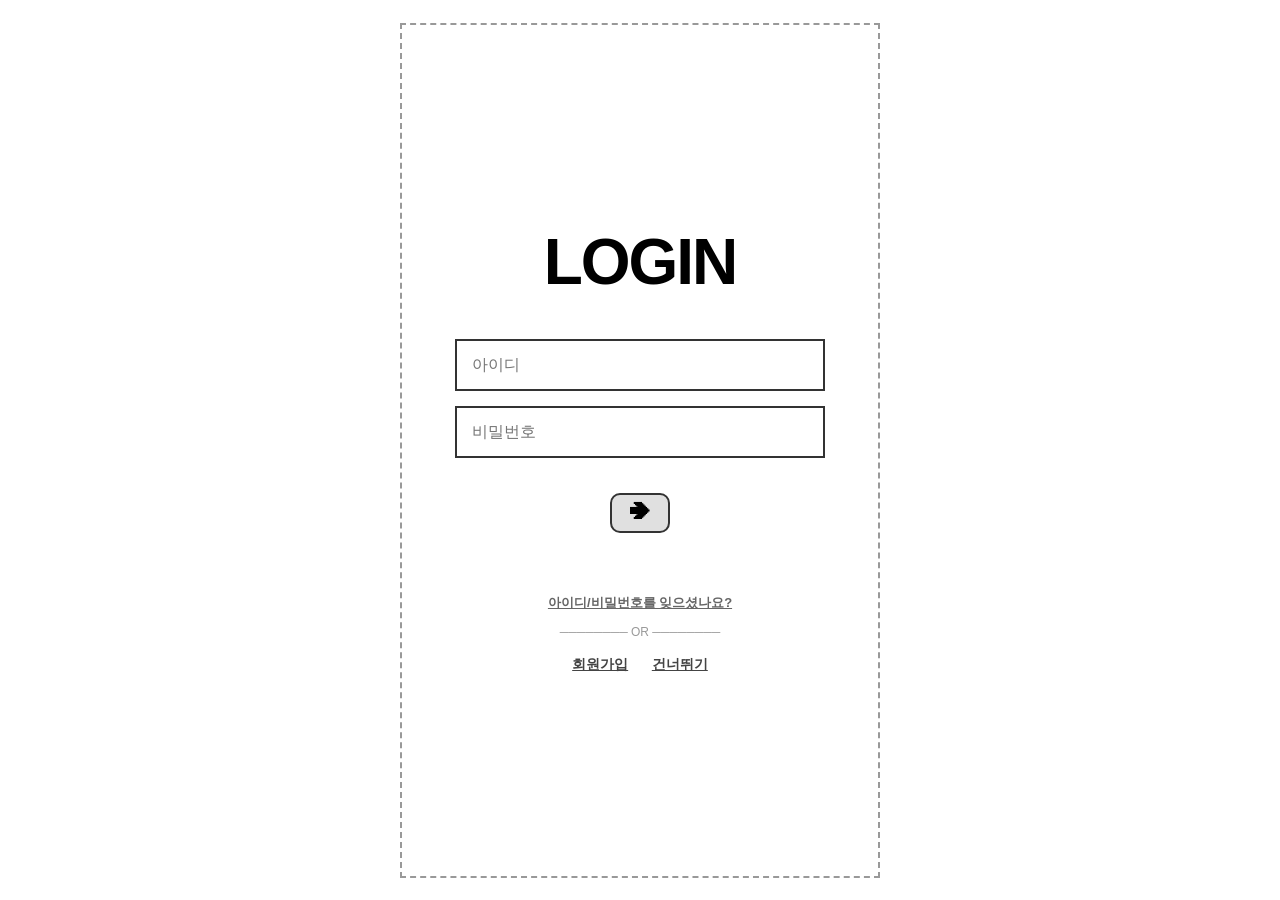
<file: index.html>
<!DOCTYPE html>
<html lang="ko">
<head>
    <meta charset="UTF-8">
    <meta name="viewport" content="width=device-width, initial-scale=1.0">
    <title>냉키트 - 로그인</title>
    <style>
        body { font-family: sans-serif; background: #fff; display: flex; justify-content: center; align-items: center; min-height: 100vh; margin: 0; }
        .phone-wrapper { width: 100%; max-width: 480px; min-height: 95vh; border: 2px dashed #999; box-sizing: border-box; display: flex; flex-direction: column; align-items: center; justify-content: center; padding: 20px; position: relative; }
        .login-title { font-size: 64px; font-weight: 900; letter-spacing: -2px; margin-bottom: 40px; }
        .input-group { width: 85%; margin-bottom: 15px; }
        input { width: 100%; padding: 15px; border: 2px solid #333; font-size: 16px; box-sizing: border-box; }
        .arrow-btn { width: 60px; height: 40px; background: #e0e0e0; border: 2px solid #333; border-radius: 10px; font-size: 20px; cursor: pointer; margin-top: 20px; display: flex; align-items: center; justify-content: center; font-weight: bold; }
        .arrow-btn:hover { background: #ccc; }
        .footer-links { margin-top: 60px; font-size: 13px; color: #444; text-align: center; line-height: 1.6; }
        .find-text { color: #666; cursor: pointer; text-decoration: underline; margin-bottom: 8px; font-weight: bold; }
        .or-text { font-size: 12px; color: #999; margin: 10px 0; }
        .action-links span { text-decoration: underline; cursor: pointer; margin: 0 10px; font-weight: bold; font-size: 14px; }
    </style>
</head>
<body>

<div class="phone-wrapper">
    <div class="login-title">LOGIN</div>
    
    <div class="input-group">
        <input type="text" id="username" placeholder="아이디">
    </div>
    <div class="input-group">
        <input type="password" id="password" placeholder="비밀번호">
    </div>

    <button class="arrow-btn" onclick="login()">➔</button>

    <div class="footer-links">
        <div class="find-text" onclick="alert('🔒 기능 준비 중!')">아이디/비밀번호를 잊으셨나요?</div>
        <div class="or-text">──────── OR ────────</div>
        <div class="action-links">
            <span onclick="alert('📝 회원가입 준비 중!')">회원가입</span>
            <span onclick="skipLogin()">건너뛰기</span>
        </div>
    </div>
</div>

<script>
    function login() {
        const user = document.getElementById('username').value.trim();
        const pw = document.getElementById('password').value.trim();
        if (user === "" || pw === "") {
            alert("아이디와 비밀번호를 입력해주세요!");
            return;
        }
        localStorage.setItem('nkUser', user);
        location.href = 'survey.html'; // survey.html로 정확하게 이동
    }

    function skipLogin() {
        localStorage.setItem('nkUser', '게스트');
        location.href = 'survey.html';
    }
</script>

</body>
</html>
</file>
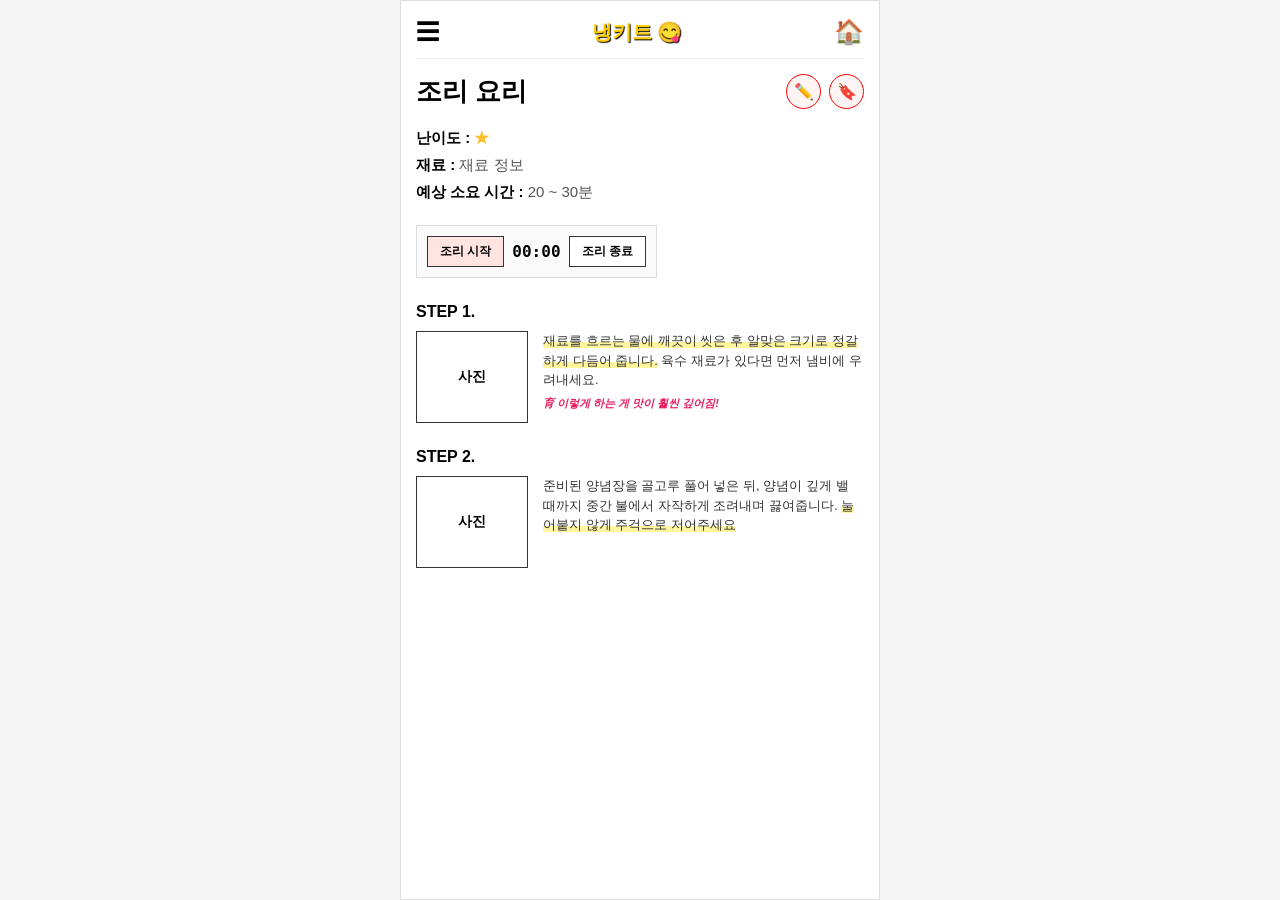
<file: detail.html>
<!DOCTYPE html>
<html lang="ko">
<head>
    <meta charset="UTF-8">
    <meta name="viewport" content="width=device-width, initial-scale=1.0">
    <title>냉키트 - 상세조리법</title>
    <style>
        body { font-family: sans-serif; background: #f5f5f5; display: flex; justify-content: center; margin: 0; }
        .wrapper { width: 100%; max-width: 480px; background: #fff; min-height: 100vh; border: 1px solid #ddd; display: flex; flex-direction: column; padding: 15px; box-sizing: border-box; }
        header { display: flex; justify-content: space-between; align-items: center; border-bottom: 1px solid #eee; padding-bottom: 10px; margin-bottom: 15px; }
        .menu-icon, .home-icon { font-size: 24px; cursor: pointer; }
        .main-title-container { display: flex; justify-content: space-between; align-items: center; margin-bottom: 15px; }
        .recipe-title { font-size: 26px; font-weight: bold; margin: 0; }
        .icon-actions { display: flex; gap: 8px; }
        .action-btn { width: 35px; height: 35px; border-radius: 50%; border: 1px solid red; display: flex; align-items: center; justify-content: center; font-size: 16px; cursor: pointer; background: #fff5f5; color: red; font-weight: bold; }
        .meta-info { font-size: 15px; line-height: 1.8; margin-bottom: 20px; font-weight: bold; }
        .timer-box { display: flex; align-items: center; gap: 8px; background: #fafafa; padding: 10px; border: 1px solid #ddd; width: fit-content; margin-bottom: 25px; }
        .t-btn { padding: 6px 12px; font-size: 12px; font-weight: bold; border: 1px solid #333; background: #ffe4e1; cursor: pointer; }
        .time-display { font-size: 16px; font-weight: bold; font-family: monospace; min-width: 45px; text-align: center; }
        .step-container { margin-bottom: 25px; }
        .step-title { font-size: 16px; font-weight: bold; margin-bottom: 10px; }
        .step-content { display: flex; gap: 15px; }
        .step-img { width: 110px; height: 90px; border: 1px solid #333; display: flex; align-items: center; justify-content: center; font-weight: bold; font-size: 14px; background: #fff; flex-shrink: 0; }
        .step-text-wrapper { flex: 1; font-size: 13px; line-height: 1.5; color: #333; }
        .handwritten-tip { font-size: 11px; color: #e91e63; font-style: italic; margin-top: 5px; font-weight: bold; }
        .highlight-marker { background: linear-gradient(180deg, rgba(255,255,255,0) 60%, #fff59d 40%); }
        .back-btn { margin-top: auto; padding: 12px; background: #333; color: #fff; border: none; font-weight: bold; cursor: pointer; border-radius: 4px; text-align: center; }
    </style>
</head>
<body>

<div class="wrapper">
    <header>
        <div class="menu-icon">☰</div>
        <div style="font-size: 20px; font-weight: bold; color: #ffcc00; text-shadow: 1px 1px 1px #000;">냉키트 😋</div>
        <div class="home-icon" onclick="location.href='survey.html'">🏠</div>
    </header>

    <div class="main-title-container">
        <h1 class="recipe-title" id="foodName">조리 요리</h1>
        <div class="icon-actions">
            <button class="action-btn" onclick="alert('✏️ 노트 쓰기창 열기')">✏️</button>
            <button class="action-btn" onclick="alert('🔖 북마크에 추가됨!')">🔖</button>
        </div>
    </div>

    <div class="meta-info">
        <div>난이도 : <span id="difficulty" style="color: #fbc02d;">★</span></div>
        <div>재료 : <span id="ingList" style="font-weight: normal; color: #555;">재료 정보</span></div>
        <div>예상 소요 시간 : <span style="font-weight: normal; color: #555;">20 ~ 30분</span></div>
    </div>

    <div class="timer-box">
        <button class="t-btn" id="startBtn" onclick="toggleTimer()">조리 시작</button>
        <div class="time-display" id="timerStr">00:00</div>
        <button class="t-btn" style="background:#fff;" onclick="resetTimer()">조리 종료</button>
    </div>

    <div class="step-container">
        <div class="step-title">STEP 1.</div>
        <div class="step-content">
            <div class="step-img">사진</div>
            <div class="step-text-wrapper">
                <span class="highlight-marker">재료를 흐르는 물에 깨끗이 씻은 후 알맞은 크기로 정갈하게 다듬어 줍니다.</span> 육수 재료가 있다면 먼저 냄비에 우려내세요.
                <div class="handwritten-tip">育 이렇게 하는 게 맛이 훨씬 깊어짐!</div>
            </div>
        </div>
    </div>

    <div class="step-container">
        <div class="step-title">STEP 2.</div>
        <div class="step-content">
            <div class="step-img">사진</div>
            <div class="step-text-wrapper">
                준비된 양념장을 골고루 풀어 넣은 뒤, 양념이 깊게 밸 때까지 중간 불에서 자작하게 조려내며 끓여줍니다. <span class="highlight-marker">눌어붙지 않게 주걱으로 저어주세요
</file>
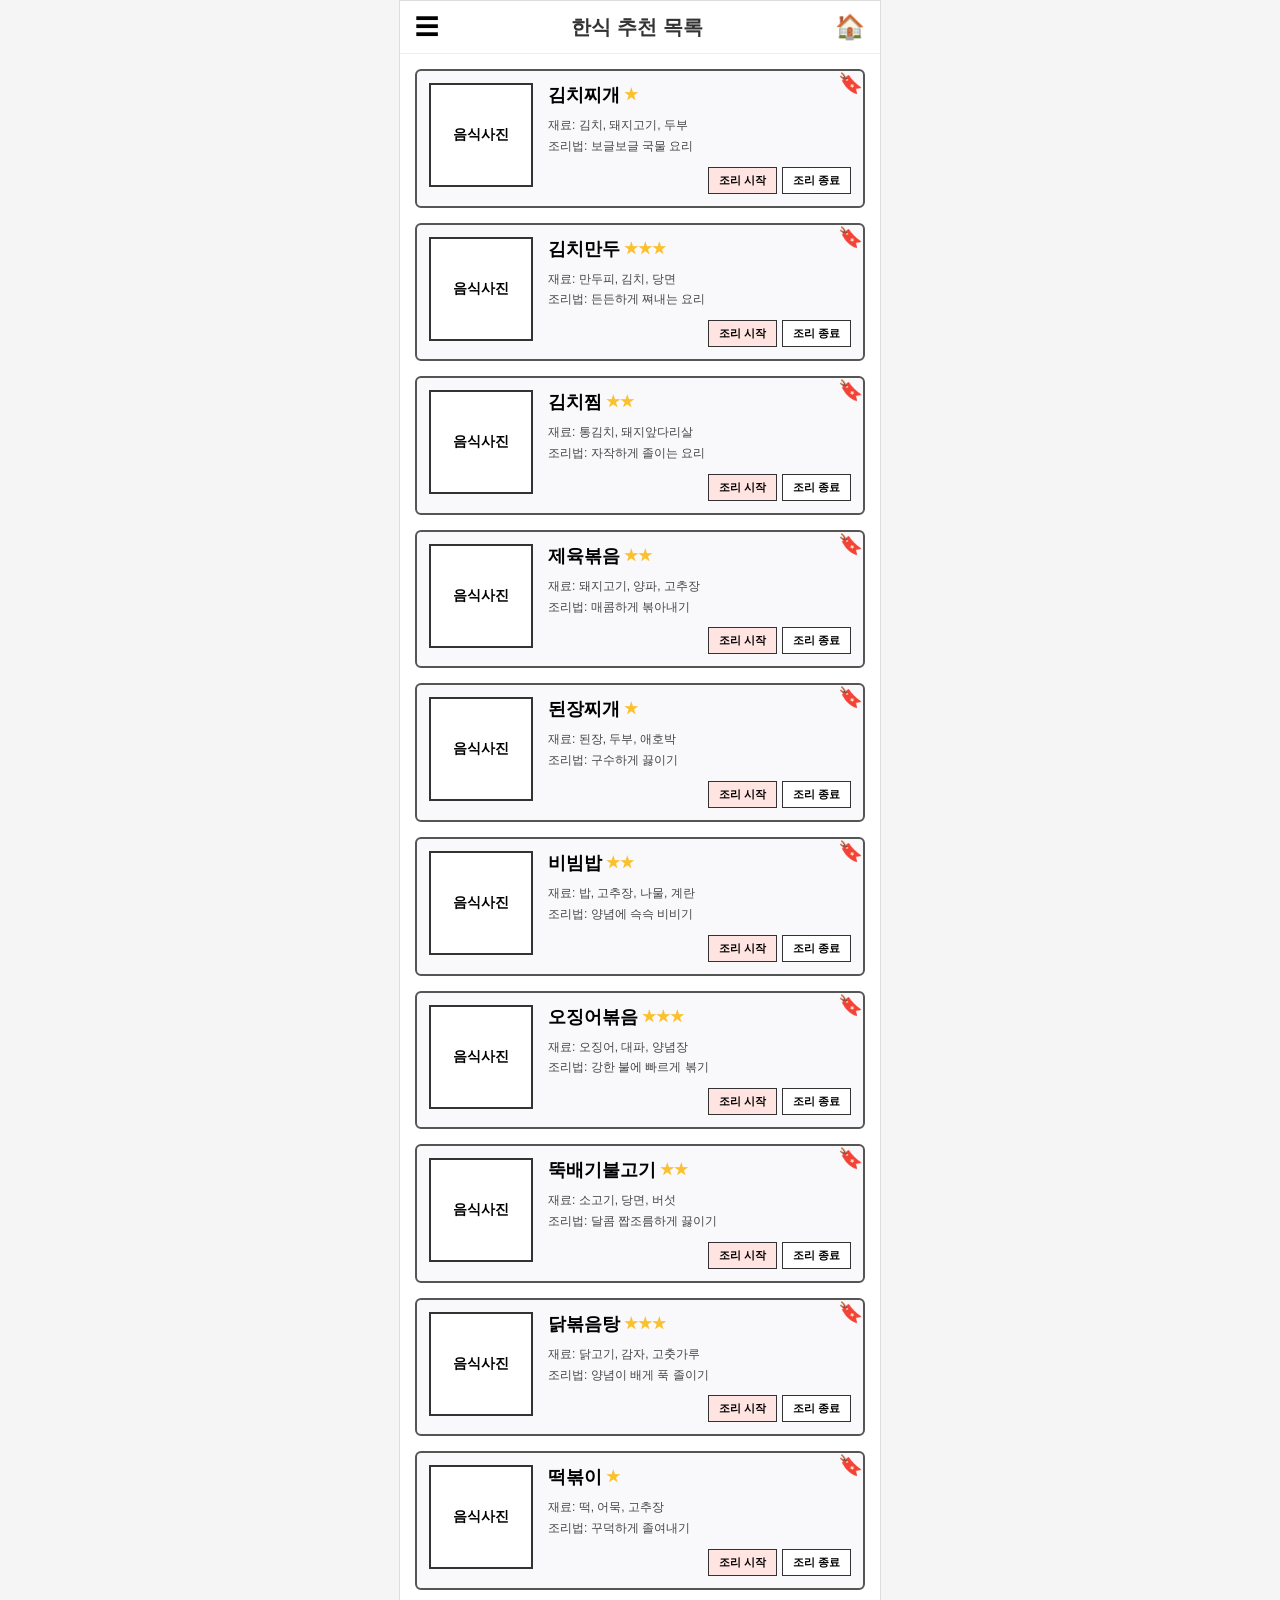
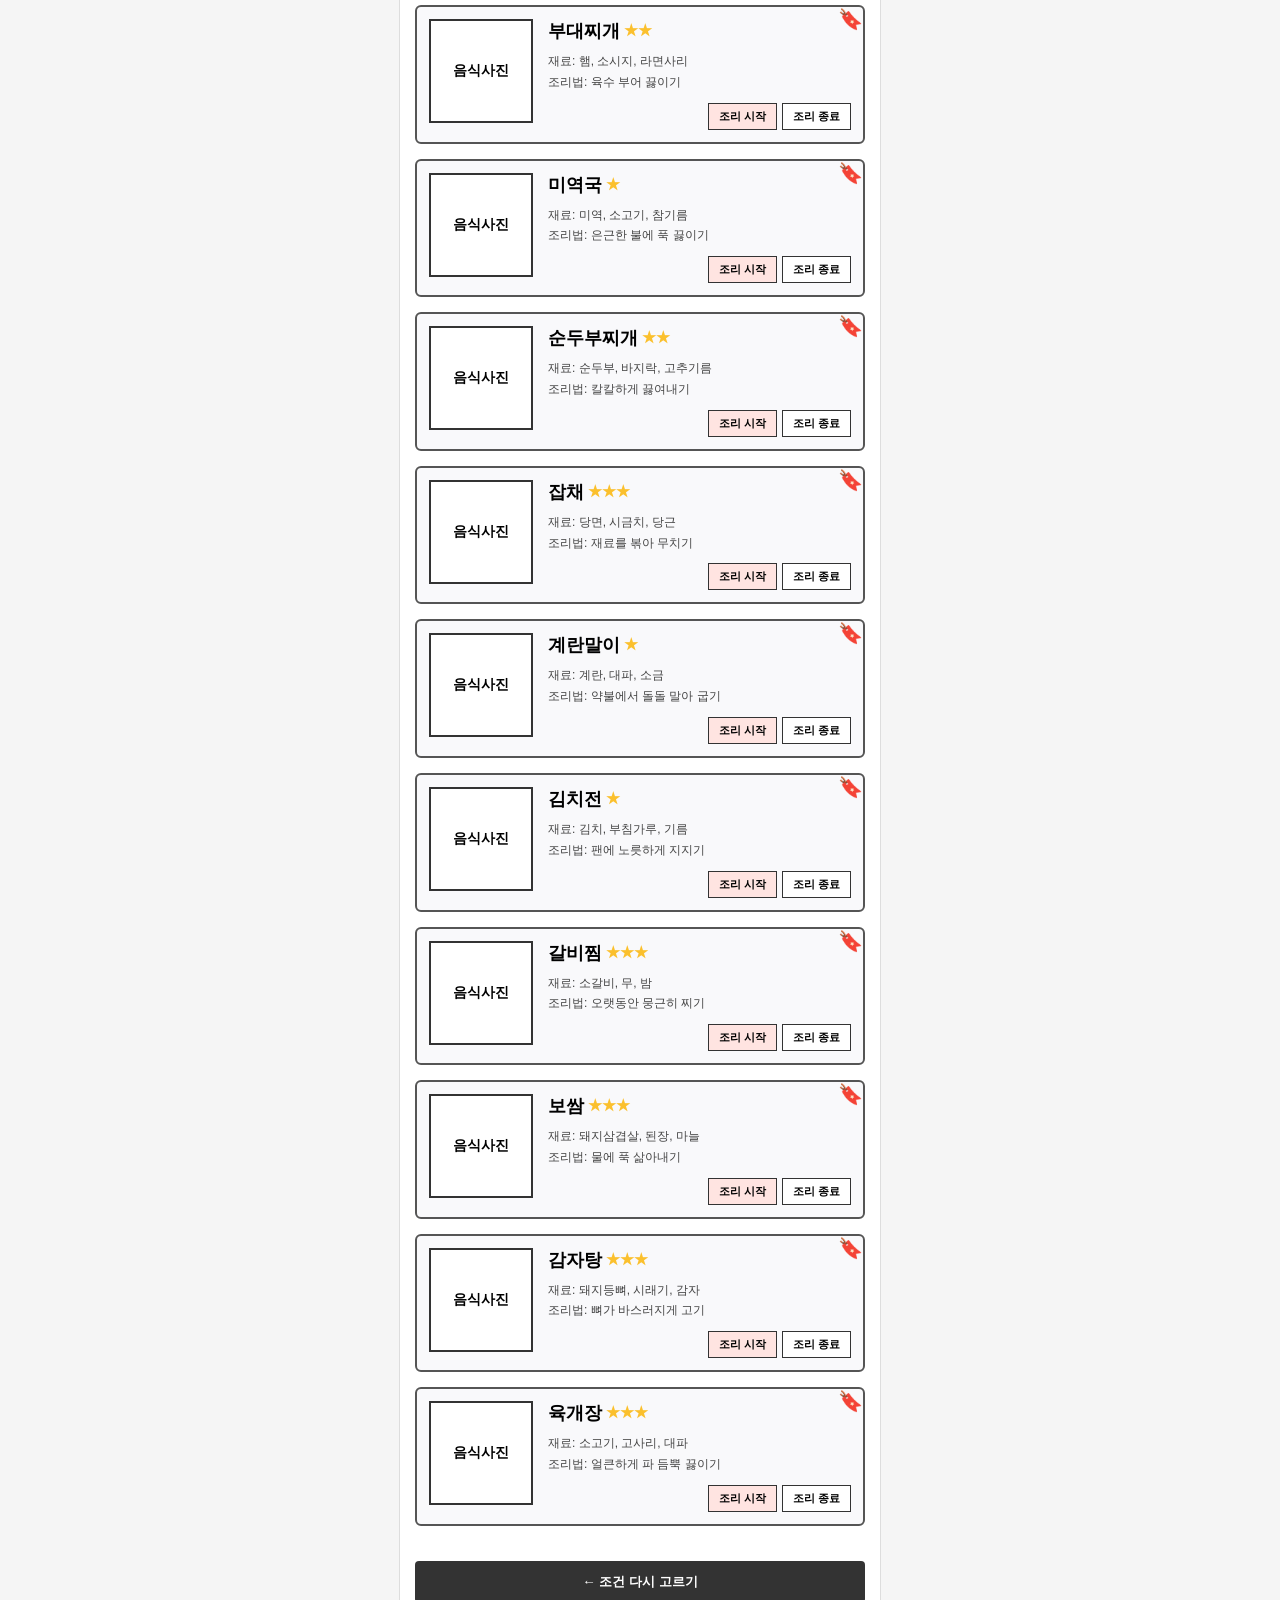
<file: recipe.html>
<!DOCTYPE html>
<html lang="ko">
<head>
    <meta charset="UTF-8">
    <meta name="viewport" content="width=device-width, initial-scale=1.0">
    <title>냉키트 - 추천목록</title>
    <style>
        body { font-family: sans-serif; background: #f5f5f5; display: flex; justify-content: center; margin: 0; }
        .wrapper { width: 100%; max-width: 480px; background: #fff; min-height: 100vh; border: 1px solid #ddd; display: flex; flex-direction: column; padding-bottom: 20px; }
        header { padding: 10px 15px; display: flex; justify-content: space-between; align-items: center; border-bottom: 1px solid #eee; }
        .menu-icon, .home-icon { font-size: 24px; cursor: pointer; }
        .list-container { padding: 15px; display: flex; flex-direction: column; gap: 15px; }
        .recipe-card { border: 2px solid #555; background: #f9f9fb; border-radius: 6px; padding: 12px; display: flex; position: relative; cursor: pointer; }
        .img-box { width: 100px; height: 100px; border: 2px solid #333; background: #fff; display: flex; align-items: center; justify-content: center; font-weight: bold; font-size: 14px; flex-shrink: 0; }
        .info-box { margin-left: 15px; flex: 1; display: flex; flex-direction: column; justify-content: center; position: relative; }
        .title-row { font-size: 18px; font-weight: bold; margin-bottom: 8px; display: flex; align-items: center; gap: 4px; }
        .star { color: #fbc02d; font-size: 14px; }
        .details { font-size: 12px; color: #444; margin: 2px 0; line-height: 1.4; }
        .card-btns { display: flex; gap: 5px; margin-top: 10px; align-self: flex-end; }
        .c-btn { padding: 5px 10px; font-size: 11px; font-weight: bold; border: 1px solid #333; background: #ffe4e1; cursor: pointer; }
        .c-btn.end { background: #fff; }
        .bookmark { position: absolute; top: 0px; right: 0px; font-size: 20px; color: #ffb300; }
        .back-btn { margin: 20px 15px 0 15px; padding: 12px; background: #333; color: #fff; border: none; font-weight: bold; cursor: pointer; border-radius: 4px; text-align: center; }
    </style>
</head>
<body>

<div class="wrapper">
    <header>
        <div class="menu-icon">☰</div>
        <div style="font-size:20px; font-weight:bold; color:#333;" id="pageTitle">추천 레시피</div>
        <div class="home-icon" onclick="location.href='survey.html'">🏠</div>
    </header>

    <div class="list-container" id="recipeList"></div>
    <button class="back-btn" onclick="location.href='survey.html'">← 조건 다시 고르기</button>
</div>

<script>
    // 총 100개의 대용량 음식 데이터베이스 완비
    const database = {
        "한식": [
            { id: 1, name: "김치찌개", star: "★", ing: "김치, 돼지고기, 두부", method: "보글보글 국물 요리" },
            { id: 2, name: "김치만두", star: "★★★", ing: "만두피, 김치, 당면", method: "든든하게 쪄내는 요리" },
            { id: 3, name: "김치찜", star: "★★", ing: "통김치, 돼지앞다리살", method: "자작하게 졸이는 요리" },
            { id: 4, name: "제육볶음", star: "★★", ing: "돼지고기, 양파, 고추장", method: "매콤하게 볶아내기" },
            { id: 5, name: "된장찌개", star: "★", ing: "된장, 두부, 애호박", method: "구수하게 끓이기" },
            { id: 6, name: "비빔밥", star: "★★", ing: "밥, 고추장, 나물, 계란", method: "양념에 슥슥 비비기" },
            { id: 7, name: "오징어볶음", star: "★★★", ing: "오징어, 대파, 양념장", method: "강한 불에 빠르게 볶기" },
            { id: 8, name: "뚝배기불고기", star: "★★", ing: "소고기, 당면, 버섯", method: "달콤 짭조름하게 끓이기" },
            { id: 9, name: "닭볶음탕", star: "★★★", ing: "닭고기, 감자, 고춧가루", method: "양념이 배게 푹 졸이기" },
            { id: 10, name: "떡볶이", star: "★", ing: "떡, 어묵, 고추장", method: "꾸덕하게 졸여내기" },
            { id: 11, name: "부대찌개", star: "★★", ing: "햄, 소시지, 라면사리", method: "육수 부어 끓이기" },
            { id: 12, name: "미역국", star: "★", ing: "미역, 소고기, 참기름", method: "은근한 불에 푹 끓이기" },
            { id: 13, name: "순두부찌개", star: "★★", ing: "순두부, 바지락, 고추기름", method: "칼칼하게 끓여내기" },
            { id: 14, name: "잡채", star: "★★★", ing: "당면, 시금치, 당근", method: "재료를 볶아 무치기" },
            { id: 15, name: "계란말이", star: "★", ing: "계란, 대파, 소금", method: "약불에서 돌돌 말아 굽기" },
            { id: 16, name: "김치전", star: "★", ing: "김치, 부침가루, 기름", method: "팬에 노릇하게 지지기" },
            { id: 17, name: "갈비찜", star: "★★★", ing: "소갈비, 무, 밤", method: "오랫동안 뭉근히 찌기" },
            { id: 18, name: "보쌈", star: "★★★", ing: "돼지삼겹살, 된장, 마늘", method: "물에 푹 삶아내기" },
            { id: 19, name: "감자탕", star: "★★★", ing: "돼지등뼈, 시래기, 감자", method: "뼈가 바스러지게 고기" },
            { id: 20, name: "육개장", star: "★★★", ing: "소고기, 고사리, 대파", method: "얼큰하게 파 듬뿍 끓이기" }
        ],
        "일식": [
            { id: 21, name: "돈카츠", star: "★★", ing: "돈육 등심, 빵가루", method: "바삭하게 기름에 튀기기" },
            { id: 22, name: "연어초밥", star: "★★★", ing: "연어, 배합초, 와사비", method: "밥 위에 신선하게 얹기" },
            { id: 23, name: "규동", star: "★", ing: "우삼겹, 양파, 쯔유", method: "달달하게 볶아 밥에 올리기" },
            { id: 24, name: "돈코츠라멘", star: "★★★", ing: "생면, 돈골 육수", method: "진한 육수에 말아내기" },
            { id: 25, name: "야키소바", star: "★★", ing: "면, 양배추, 숙주", method: "철판에 강하게 볶기" },
            { id: 26, name: "가츠동", star: "★★", ing: "돈까스, 계란, 양파", method: "소스를 부어 졸여 얹기" },
            { id: 27, name: "오코노미야끼", star: "★★", ing: "양배추, 반죽, 가쓰오부시", method: "팬에 도톰하게 굽기" },
            { id: 28, name: "우동", star: "★", ing: "우동면, 쯔유, 어묵", method: "따끈하게 끓여내기" },
            { id: 29, name: "사케동", star: "★★", ing: "생연어, 간장소스, 무순", method: "양념된 덮밥 만들기" },
            { id: 30, name: "타코야끼", star: "★★★", ing: "문어, 반죽, 소스", method: "동글동글하게 굴려 구우면 끝" },
            { id: 31, name: "에비후라이", star: "★★", ing: "새우, 튀김옷", method: "바삭하게 튀기기" },
            { id: 32, name: "하이라이스", star: "★", ing: "얇은 소고기, 양파", method: "뭉근하게 끓이기" },
            { id: 33, name: "메밀소바", star: "★", ing: "메밀면, 쯔유 무즙", method: "시원하게 말아 먹기" },
            { id: 34, name: "나가사키 짬뽕", star: "★★", ing: "해산물, 숙주, 하얀육수", method: "불맛내어 뽀얗게 끓이기" },
            { id: 35, name: "야키토리", star: "★★", ing: "닭다리살, 파", method: "꼬치에 꿰어 불에 굽기" },
            { id: 36, name: "텐동", star: "★★★", ing: "모듬 튀김, 소스", method: "튀김을 밥 위에 가득 쌓기" },
            { id: 37, name: "샤부샤부", star: "★★", ing: "소고기 샤브용, 채소", method: "끓는 물에 얇게 데치기" },
            { id: 38, name: "스키야키", star: "★★★", ing: "우삼겹, 두부, 날달걀", method: "달콤짭짤하게 조려 구워 찍기" },
            { id: 39, name: "장어덮밥", star: "★★★", ing: "민물장어, 데리야끼 소스", method: "구운 장어를 밥에 올리기" },
            { id: 40, name: "치킨 가라아게", star: "★★", ing: "닭고기, 전분가루", method: "짭짤하게 바삭 튀기기" }
        ],
        "중식": [
            { id: 41, name: "짜장면", star: "★★★", ing: "중화면, 춘장, 돼지고기", method: "춘장 볶아 소스 얹기" },
            { id: 42, name: "짬뽕", star: "★★", ing: "오징어, 홍합, 고춧가루", method: "매콤하게 끓이기" },
            { id: 43, name: "탕수육", star: "★★★", ing: "돼지고기 등심, 소스", method: "튀겨서 새콤달콤 곁들이기" },
            { id: 44, name: "마파두부", star: "★", ing: "두부, 다진 돼지고기, 두반장", method: "매콤하게 졸여 전분 풀기" },
            { id: 45, name: "멘보샤", star: "★★★", ing: "식빵, 다진 새우", method: "식빵 사이에 새우 넣고 튀기기" },
            { id: 46, name: "꿔바로우", star: "★★★", ing: "돼지고기, 찹쌀가루", method: "넓적하게 튀겨 소스 버무리기" },
            { id: 47, name: "고추잡채", star: "★★", ing: "피망, 고기채, 꽃빵", method: "굴소스에 볶아 꽃빵 싸 먹기" },
            { id: 48, name: "양장피", star: "★★★", ing: "전분피, 해산물, 겨자소스", method: "겨자소스로 톡 쏘게 무치기" },
            { id: 49, name: "깐풍기", star: "★★★", ing: "닭고기, 식초, 간장, 고추", method: "튀긴 닭을 매콤 소스에 조리기" },
            { id: 50, name: "칠리새우", star: "★★", ing: "새우, 전분가루, 칠리소스", method: "튀겨서 양념 버무리기" },
            { id: 51, name: "동파육", star: "★★★", ing: "오겹살, 청경채", method: "오랫 시간 푹 쪄서 조리기" },
            { id: 52, name: "중식볶음밥", star: "★", ing: "밥, 달걀, 당근, 파", method: "고슬고슬 불맛 내어 볶기" },
            { id: 53, name: "마라탕", star: "★★", ing: "마라소스, 푸주, 분모자", method: "원하는 재료 넣고 알싸하게 끓이기" },
            { id: 54, name: "마라샹궈", star: "★★★", ing: "마라기름, 고기, 청경채", method: "얼얼한 기름에 세게 볶아내기" },
            { id: 55, name: "토마토달걀볶음", star: "★", ing: "토마토, 달걀, 소금", method: "가볍고 건강하게 볶아내기" },
            { id: 56, name: "유린기", star: "★★", ing: "닭고기, 양상추, 소스", method: "바삭한 튀김 위에 소스 뿌리기" },
            { id: 57, name: "울면", star: "★", ing: "면, 달걀, 전분", method: "걸쭉하고 부드럽게 끓이기" },
            { id: 58, name: "군만두", star: "★", ing: "시판 교자 만두, 기름", method: "바삭바삭하게 튀기듯 굽기" },
            { id: 59, name: "크림새우", star: "★★", ing: "새우, 마요레몬소스", method: "달콤 상큼 크림에 무치기" },
            { id: 60, name: "짜장밥", star: "★", ing: "밥, 춘장짜장, 계란", method: "밥 위에 따스하게 얹어 먹기" }
        ],
        "양식": [
            { id: 61, name: "알리오올리오", star: "★", ing: "파스타면, 마늘, 올리브유", method: "기름에 마늘향 가득 내 볶기" },
            { id: 62, name: "까르보나라", star: "★★", ing: "파스타면, 베이컨, 달걀노른자", method: "노른자로 꾸덕꾸덕 비비기" },
            { id: 63, name: "토마토스파게티", star: "★★", ing: "파스타면, 토마토소스", method: "새콤 소스에 볶아 졸이기" },
            { id: 64, name: "스테이크", star: "★★★", ing: "소고기, 버터, 마늘", method: "강한 불에 육즙 가두며 굽기" },
            { id: 65, name: "고르곤졸라피자", star: "★", ing: "또띠아, 치즈, 꿀", method: "바삭 노릇 오븐에 굽기" },
            { id: 66, name: "시저샐러드", star: "★", ing: "로메인, 크루통, 드레싱", method: "드레싱에 가볍게 버무려 내기" },
            { id: 67, name: "감바스", star: "★★", ing: "새우, 마늘, 올리브유", method: "오일에 재료 넣어 익히기" },
            { id: 68, name: "바베큐폭립", star: "★★★", ing: "등갈비, 비비큐 소스", method: "양념 발라 오븐에 굽기" },
            { id: 69, name: "라자냐", star: "★★★", ing: "라자냐면, 미트소스, 치즈", method: "겹겹이 소스 쌓아 오븐 굽기" },
            { id: 70, name: "크림리조또", star: "★★", ing: "밥, 생크림, 베이컨", method: "크림소스에 밥 넣어 조리기" },
            { id: 71, name: "양송이스프", star: "★", ing: "양송이, 버터, 우유", method: "부드러운 크림 타입으로 끓이기" },
            { id: 72, name: "치즈버거", star: "★★", ing: "버거번, 소고기패티, 치즈", method: "패티를 단단히 구워 조립하기" },
            { id: 73, name: "맥앤치즈", star: "★", ing: "마카로니, 치즈, 버터", method: "체다소스에 치즈 가득 조리기" },
            { id: 74, name: "감자튀김", star: "★", ing: "통감자, 소금, 기름", method: "바삭 바삭 기름 튀겨내기" },
            { id: 75, name: "피쉬앤칩스", star: "★★", ing: "생선살, 튀김옷, 감자", method: "타르타르소스 곁들여 튀기기" },
            { id: 76, name: "에그인헬", star: "★★", ing: "토마토 소스, 계란, 소시지", method: "보글보글 소스에 계란 반숙하기" },
            { id: 77, name: "크림파스타", star: "★★★", ing: "파스타면, 안심, 크림소스", method: "꾸덕 파스타 위에 스테이크" },
            { id: 78, name: "샌드위치", star: "★", ing: "식빵, 닭가슴살, 토마토", method: "차곡차곡 쌓아 올리기" },
            { id: 79, name: "바질파스타", star: "★★", ing: "파스타면, 바질페스토", method: "향긋하게 볶아 비비기" },
            { id: 80, name: "수프림피자", star: "★★★", ing: "피자도우, 치즈, 소시지", method: "토핑 올려 오븐에 굽기" }
        ],
        "디저트": [
            { id: 81, name: "크로플", star: "★★★", ing: "크로와상 생지, 시럽", method: "와플기계에 노릇히 누르기" },
            { id: 82, name: "브라우니", star: "★★", ing: "초콜릿, 버터, 계란", method: "꾸덕하게 믹스해 오븐 굽기" },
            { id: 83, name: "프렌치토스트", star: "★", ing: "식빵, 달걀, 우유, 버터", method: "달걀물 입혀 팬에 굽기" },
            { id: 84, name: "마카롱", star: "★★★", ing: "아몬드가루, 슈가파우더", method: "머랭쳐 정성스레 구워내기" },
            { id: 85, name: "츄러스", star: "★★", ing: "츄러스 반죽, 계피가루", method: "길게 짜서 튀겨 설탕 굴리기" },
            { id: 86, name: "생크림케이크", star: "★★★", ing: "케이크시트, 생크림, 과일", method: "시트 사이에 크림 채우기" },
            { id: 87, name: "티라미수", star: "★★", ing: "치즈크림, 에스프레소", method: "차갑게 쌓아 냉장고 굳히기" },
            { id: 88, name: "에그타르트", star: "★★", ing: "타르트 쉘, 커스터드", method: "필링 채워 노릇 통통 굽기" },
            { id: 89, name: "초코칩쿠키", star: "★", ing: "쿠키믹스, 초코칩", method: "모양 빚어 바삭 오븐 굽기" },
            { id: 90, name: "아이스크림", star: "★", ing: "우유, 바닐라익스트랙", method: "얼려가며 저어 만들기" },
            { id: 91, name: "푸딩", star: "★★", ing: "달걀, 우유, 젤라틴", method: "달콤하게 중탕하거나 굳히기" },
            { id: 92, name: "버터스콘", star: "★", ing: "박력분, 찬 버터, 우유", method: "대충 뭉쳐 파삭 촉촉 굽기" },
            { id: 93, name: "블루베리머핀", star: "★", ing: "밀가루, 블루베리, 계란", method: "틀에 넣어 부풀려 구워내기" },
            { id: 94, name: "당근케이크", star: "★★", ing: "다진 당근, 크림치즈", method: "시트 구워 크림 층층 바르기" },
            { id: 95, name: "수플레팬케이크", star: "★★★", ing: "계란흰자, 밀가루", method: "팬에 뚜껑 덮고 도톰히 굽기" },
            { id: 96, name: "휘낭시에", star: "★★", ing: "태운 버터, 아몬드가루", method: "금괴틀 고온에 바삭 굽기" },
            { id: 97, name: "치즈케이크", star: "★★", ing: "크림치즈, 요거트, 계란", method: "은은히 구워 시원히 보관" },
            { id: 98, name: "바나나푸딩", star: "★", ing: "바나나, 계란과자, 크림", method: "크림과 과자를 섞어 숙성" },
            { id: 99, name: "앙버터모나카", star: "★★", ing: "모나카피, 통팥앙금, 버터", method: "피 사이에 재료 끼우기" },
            { id: 100, name: "레몬파운드", star: "★★", ing: "레몬제스트, 슈가파우더", method: "파운드 케익 구워 소스 뿌리기" }
        ]
    };

    // 선택된 데이터 불러오기
    const survey = JSON.parse(localStorage.getItem('surveyData')) || { category: "한식" };
    document.getElementById('pageTitle').innerText = survey.category + " 추천 목록";

    const selectedList = database[survey.category] || [];
    const listDiv = document.getElementById('recipeList');

    selectedList.forEach(item => {
        listDiv.innerHTML += `
            <div class="recipe-card" onclick="viewDetail('${item.name}', '${item.star}', '${item.ing}')">
                <div class="bookmark">🔖</div>
                <div class="img-box">음식사진</div>
                <div class="info-box">
                    <div class="title-row">${item.name} <span class="star">${item.star}</span></div>
                    <div class="details">재료: ${item.ing}</div>
                    <div class="details">조리법: ${item.method}</div>
                    <div class="card-btns">
                        <button class="c-btn" onclick="event.stopPropagation(); alert('조리를 시작합니다!')">조리 시작</button>
                        <button class="c-btn end" onclick="event.stopPropagation(); alert('조리를 종료합니다!')">조리 종료</button>
                    </div>
                </div>
            </div>
        `;
    });

    function viewDetail(name, star, ing) {
        localStorage.setItem('clickName', name);
        localStorage.setItem('clickStar', star);
        localStorage.setItem('clickIng', ing);
        location.href = 'detail.html'; // 네 번째 화면으로 이동
    }
</script>

</body>
</html>
</file>
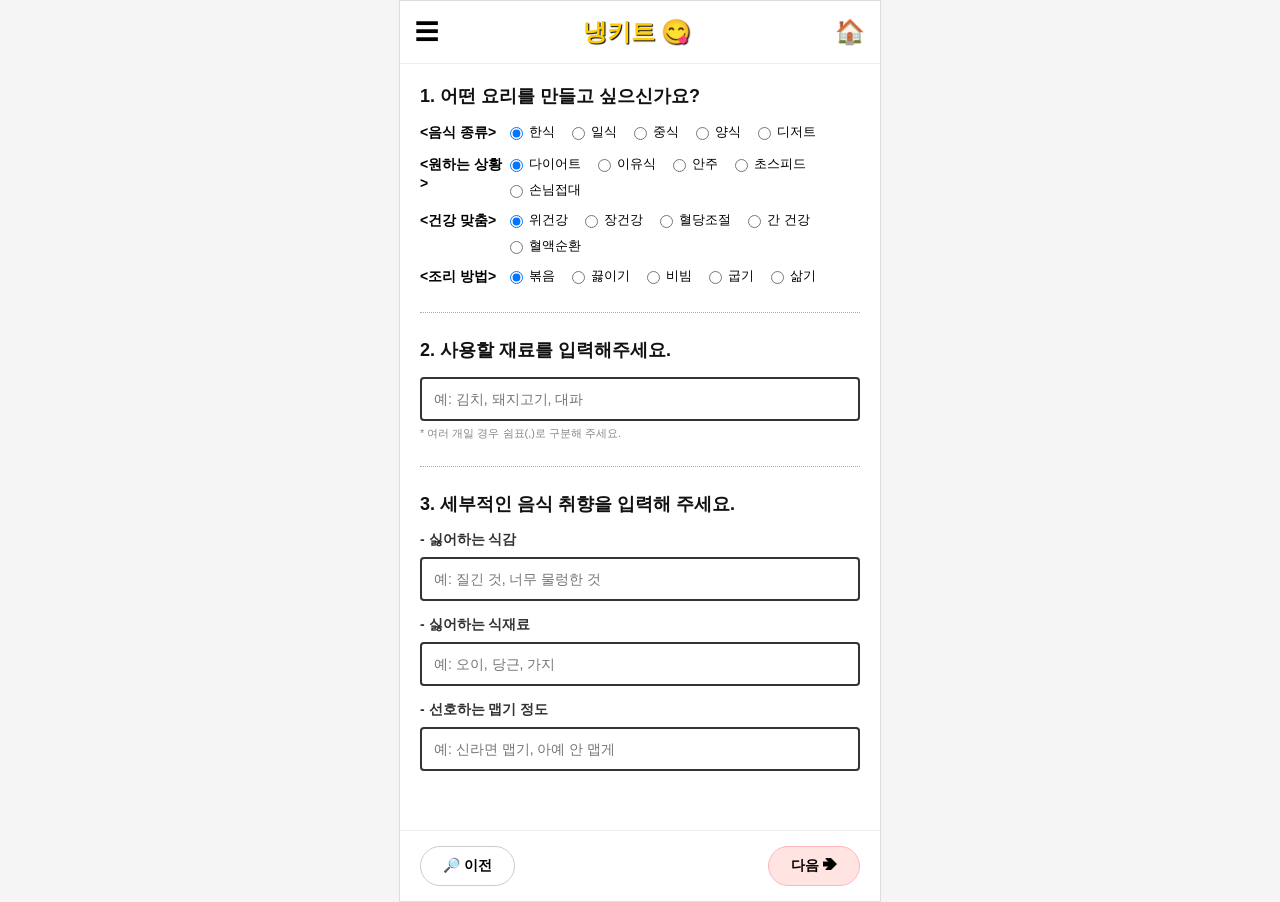
<file: survey.html>
<!DOCTYPE html>
<html lang="ko">
<head>
    <meta charset="UTF-8">
    <meta name="viewport" content="width=device-width, initial-scale=1.0">
    <title>냉키트 - 설문 입력</title>
    <style>
        body { font-family: sans-serif; background: #f5f5f5; display: flex; justify-content: center; margin: 0; }
        .wrapper { width: 100%; max-width: 480px; background: #fff; min-height: 100vh; border: 1px solid #ddd; display: flex; flex-direction: column; }
        header { padding: 15px; display: flex; justify-content: space-between; align-items: center; border-bottom: 1px solid #eee; }
        .menu-icon, .home-icon { font-size: 24px; cursor: pointer; }
        .logo { font-size: 24px; font-weight: bold; color: #ffcc00; text-shadow: 1px 1px 1px #000; cursor: pointer; }
        .container { padding: 20px; flex: 1; }
        h2 { font-size: 18px; margin-top: 0; margin-bottom: 15px; color: #111; }
        section { margin-bottom: 25px; }
        .divider { border: 0; border-top: 1px dotted #aaa; margin: 25px 0; }
        .filter-group { display: flex; flex-direction: column; gap: 12px; margin-bottom: 10px; }
        .filter-row { display: flex; align-items: flex-start; line-height: 1.4; }
        .filter-label { width: 85px; font-weight: bold; color: #000; font-size: 14px; flex-shrink: 0; }
        .filter-options { display: flex; flex-wrap: wrap; gap: 8px; flex: 1; }
        .filter-options label { font-size: 13px; cursor: pointer; display: flex; align-items: center; gap: 3px; margin-right: 4px; }
        .input-title { font-size: 14px; font-weight: bold; margin-bottom: 8px; color: #333; }
        input[type="text"] { width: 100%; padding: 12px; box-sizing: border-box; border: 2px solid #333; border-radius: 4px; font-size: 14px; }
        .sub-desc { font-size: 11px; color: #888; margin-top: 5px; }
        .taste-block { margin-bottom: 15px; }
        footer { padding: 15px 20px; display: flex; justify-content: space-between; border-top: 1px solid #eee; background: #fff; margin-top: auto; }
        .nav-btn { padding: 10px 22px; border: 1px solid #ccc; background: #fff; cursor: pointer; border-radius: 20px; font-weight: bold; font-size: 14px; }
        .next-btn { background: #ffe4e1; border: 1px solid #ffb6c1; }
    </style>
</head>
<body>

<div class="wrapper">
    <header>
        <div class="menu-icon">☰</div>
        <div class="logo" onclick="location.href='index.html'">냉키트 😋</div>
        <div class="home-icon" onclick="location.href='index.html'">🏠</div>
    </header>

    <div class="container">
        <section>
            <h2>1. 어떤 요리를 만들고 싶으신가요?</h2>
            <div class="filter-group">
                <div class="filter-row">
                    <div class="filter-label">&lt;음식 종류&gt;</div>
                    <div class="filter-options">
                        <label><input type="radio" name="category" value="한식" checked> 한식</label>
                        <label><input type="radio" name="category" value="일식"> 일식</label>
                        <label><input type="radio" name="category" value="중식"> 중식</label>
                        <label><input type="radio" name="category" value="양식"> 양식</label>
                        <label><input type="radio" name="category" value="디저트"> 디저트</label>
                    </div>
                </div>
                <div class="filter-row">
                    <div class="filter-label">&lt;원하는 상황&gt;</div>
                    <div class="filter-options">
                        <label><input type="radio" name="situation" value="다이어트" checked> 다이어트</label>
                        <label><input type="radio" name="situation" value="이유식"> 이유식</label>
                        <label><input type="radio" name="situation" value="안주"> 안주</label>
                        <label><input type="radio" name="situation" value="초스피드"> 초스피드</label>
                        <label><input type="radio" name="situation" value="손님접대"> 손님접대</label>
                    </div>
                </div>
                <div class="filter-row">
                    <div class="filter-label">&lt;건강 맞춤&gt;</div>
                    <div class="filter-options">
                        <label><input type="radio" name="health" value="위건강" checked> 위건강</label>
                        <label><input type="radio" name="health" value="장건강"> 장건강</label>
                        <label><input type="radio" name="health" value="혈당조절"> 혈당조절</label>
                        <label><input type="radio" name="health" value="간 건강"> 간 건강</label>
                        <label><input type="radio" name="health" value="혈액순환"> 혈액순환</label>
                    </div>
                </div>
                <div class="filter-row">
                    <div class="filter-label">&lt;조리 방법&gt;</div>
                    <div class="filter-options">
                        <label><input type="radio" name="method" value="볶음" checked> 볶음</label>
                        <label><input type="radio" name="method" value="끓이기"> 끓이기</label>
                        <label><input type="radio" name="method" value="비빔"> 비빔</label>
                        <label><input type="radio" name="method" value="굽기"> 굽기</label>
                        <label><input type="radio" name="method" value="삶기"> 삶기</label>
                    </div>
                </div>
            </div>
        </section>

        <div class="divider"></div>

        <section>
            <h2>2. 사용할 재료를 입력해주세요.</h2>
            <input type="text" id="ingredients" placeholder="예: 김치, 돼지고기, 대파">
            <div class="sub-desc">* 여러 개일 경우 쉼표(,)로 구분해 주세요.</div>
        </section>

        <div class="divider"></div>

        <section>
            <h2>3. 세부적인 음식 취향을 입력해 주세요.</h2>
            <div class="taste-block">
                <div class="input-title">- 싫어하는 식감</div>
                <input type="text" id="hateTexture" placeholder="예: 질긴 것, 너무 물렁한 것">
            </div>
            <div class="taste-block">
                <div class="input-title">- 싫어하는 식재료</div>
                <input type="text" id="hateIng" placeholder="예: 오이, 당근, 가지">
            </div>
            <div class="taste-block">
                <div class="input-title">- 선호하는 맵기 정도</div>
                <input type="text" id="likeSpicy" placeholder="예: 신라면 맵기, 아예 안 맵게">
            </div>
        </section>
    </div>

    <footer>
        <button class="nav-btn" onclick="location.href='index.html'">🔎 이전</button>
        <button class="nav-btn next-btn" onclick="packAndGo()">다음 ➔</button>
    </footer>
</div>

<script>
    function packAndGo() {
        const packageData = {
            category: document.querySelector('input[name="category"]:checked').value,
            situation: document.querySelector('input[name="situation"]:checked').value,
            health: document.querySelector('input[name="health"]:checked').value,
            method: document.querySelector('input[name="method"]:checked').value,
            ingredients: document.getElementById('ingredients').value,
            hateTexture: document.getElementById('hateTexture').value,
            hateIng: document.getElementById('hateIng').value,
            likeSpicy: document.getElementById('likeSpicy').value
        };
        localStorage.setItem('surveyData', JSON.stringify(packageData));
        location.href = 'recipe.html'; // 데이터 저장 후 recipe.html로 보냄
    }
</script>

</body>
</html>
</file>
